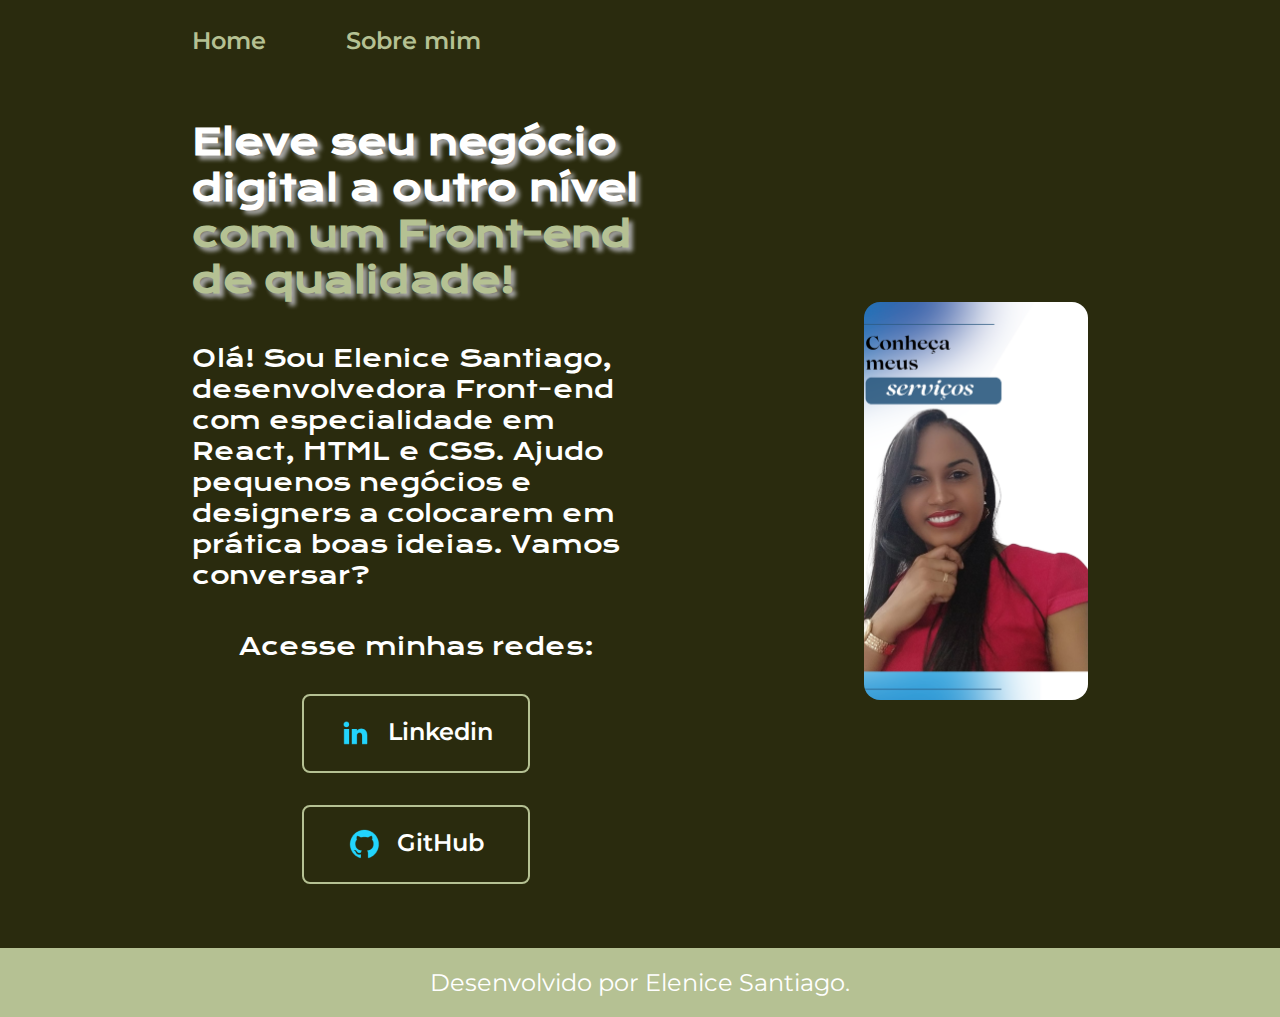
<file: index.html>
<!DOCTYPE html>
<html lang="pt-br">
<head>
    <meta charset="UTF-8">
    <meta name="viewport" content="width=device-width, initial-scale=1.0">
    <title>Portfolio de Elenice</title>
    <link rel="stylesheet" href="./styles/style.css">
</head>
<body>
    <header class="cabecalho">
        <nav class="cabecalho__menu">
            <a class="cabecalho__menu__link" href="index.html">Home</a>
            <a class="cabecalho__menu__link" href="about.html">Sobre mim</a>
        </nav>
    </header>
    <main class="apresentacao">
        <section class="apresentacao__conteudo">
            <h1 class="apresentacao__conteudo__titulo">Eleve seu negócio digital a outro nível <strong class="titulo-destaque"> com um Front-end de qualidade!</strong></h1>
            <p class="apresentacao__conteudo__texto">Olá! Sou Elenice Santiago, desenvolvedora Front-end com especialidade em React, HTML e CSS. Ajudo pequenos negócios e designers a colocarem em prática boas ideias. Vamos conversar?</p>
            <div class="apresentacao__links">
            <h2 class="apresentacao__links__subtitulo">Acesse minhas redes:</h2>

            <a class="apresentacao__links__navegacao" href="https://linkedin.com/in/elenice-santiago-dev/">
            <img src="./assets/linkedin.png">
            Linkedin
        </a>
        <a class="apresentacao__links__navegacao"  href="https://github.com/elen123dev">
            <img src="./assets/github.png">
            GitHub
        </a> 
        
        </a> 
         </div>
        </section>
        <img class="apresentacao__imagem" src="./assets/FotodeElenice.png" alt="Foto de Elenice">
    </main>
    <footer class="rodape">
        <p>Desenvolvido por Elenice Santiago.</p>
    </footer>
    
</body>
</html>
</file>
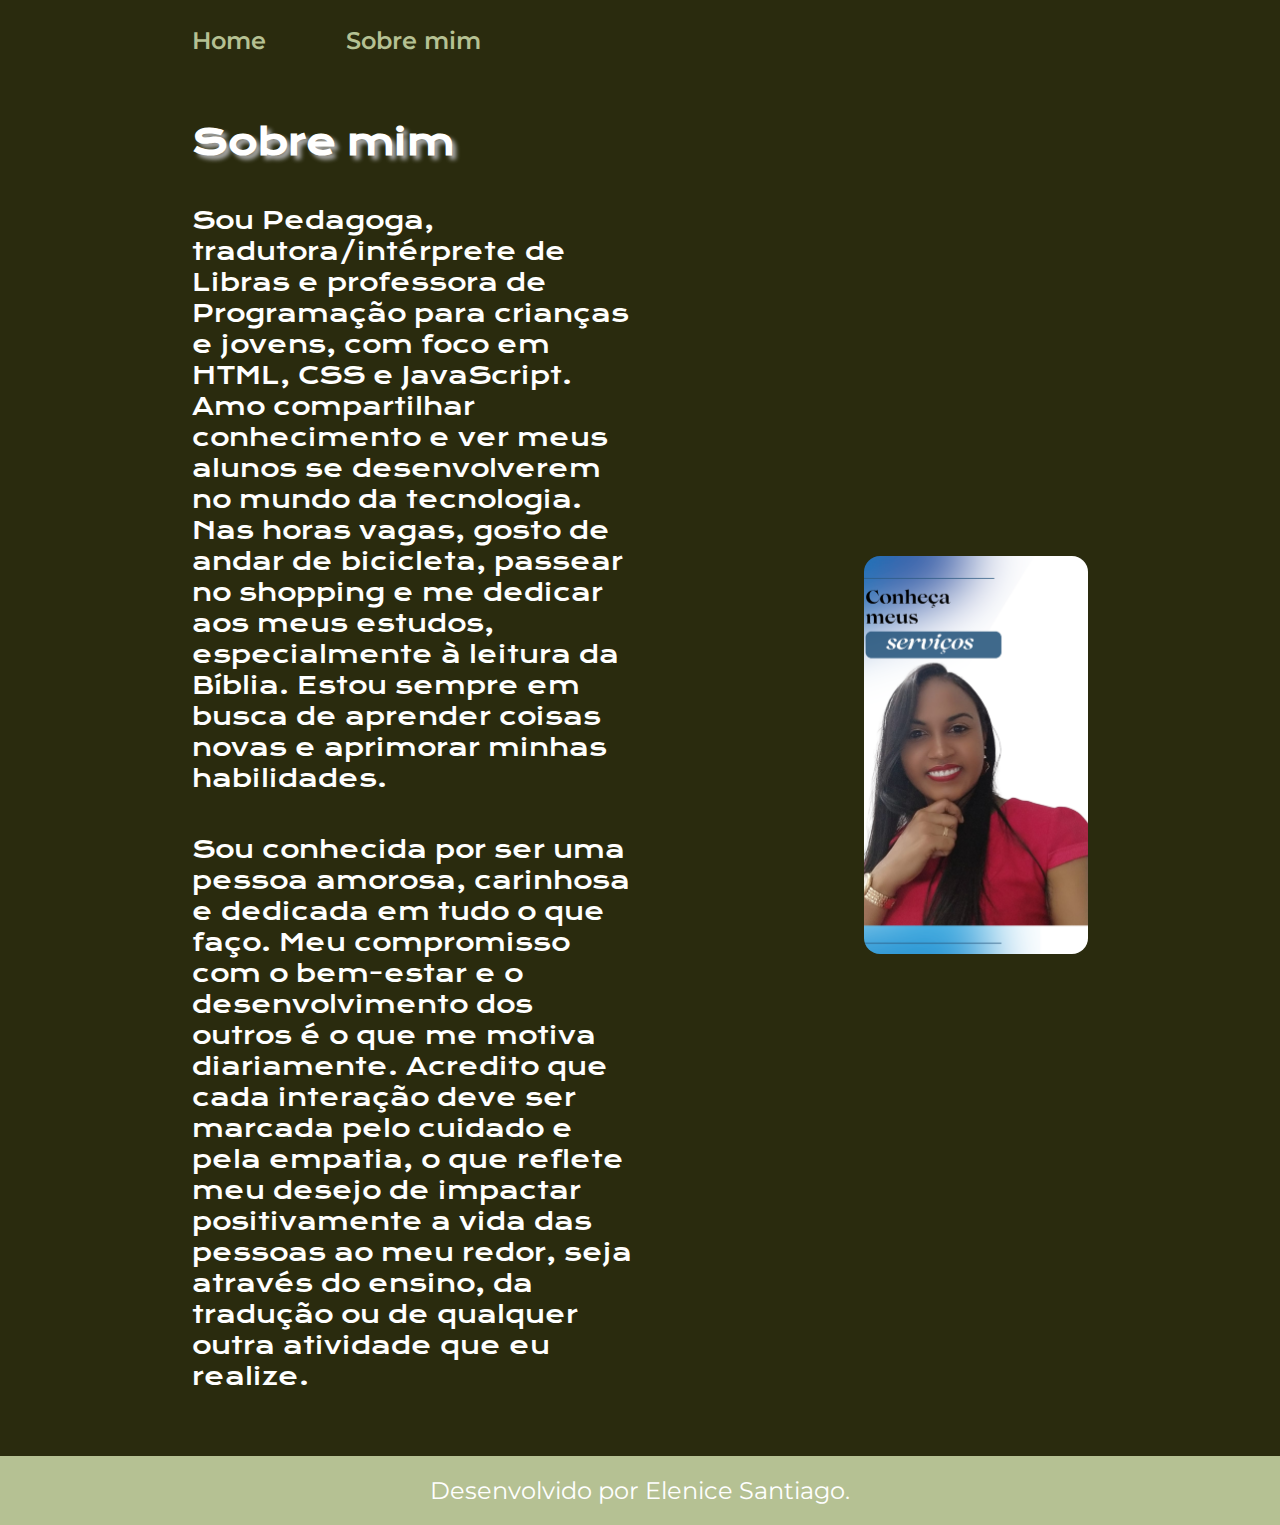
<file: about.html>
<!DOCTYPE html>
<html lang="pt-br">
<head>
    <meta charset="UTF-8">
    <meta http-equiv="X-UA-Compatible" content="IE=edge">
    <meta name="viewport" content="width=device-width, initial-scale=1.0">
    <title>Sobre mim</title>
    <link rel="stylesheet" href="./styles/style.css">
</head>
<body>
    <header class="cabecalho">
        <nav class="cabecalho__menu">
            <a class="cabecalho__menu__link" href="index.html">Home</a>
            <a class="cabecalho__menu__link" href="about.html">Sobre mim</a>
        </nav>
    </header>

    <main class="apresentacao">
        <section class="apresentacao__conteudo">
            <h1 class="apresentacao__conteudo__titulo">Sobre mim</h1>
            <p class="apresentacao__conteudo__texto">Sou Pedagoga, tradutora/intérprete de Libras e professora de Programação para crianças e jovens, com foco em HTML, CSS e JavaScript. 
            Amo compartilhar conhecimento e ver meus alunos se desenvolverem no mundo da tecnologia. Nas horas vagas, gosto de andar de bicicleta, 
            passear no shopping e me dedicar aos meus estudos, especialmente à leitura da Bíblia. Estou sempre em busca de aprender coisas novas e aprimorar minhas habilidades.</p>
            
            <p class="apresentacao__conteudo__texto">Sou conhecida por ser uma pessoa amorosa, carinhosa e dedicada em tudo o que faço.
            Meu compromisso com o bem-estar e o desenvolvimento dos outros é o que me motiva diariamente. 
            Acredito que cada interação deve ser marcada pelo cuidado e pela empatia, o que reflete meu desejo de impactar positivamente a vida das pessoas ao meu redor, 
            seja através do ensino, da tradução ou de qualquer outra atividade que eu realize.</p>

        </section>
        <img class="apresentacao__imagem" src="./assets/FotodeElenice.png" alt="Foto de Elenice">
    </main>

    <footer class="rodape">
        <p>Desenvolvido por Elenice Santiago.</p>
    </footer>
    
</body>
</html>
</file>
<file: styles/style.css>
@import url('https://fonts.googleapis.com/css2?family=Krona+One&family=Montserrat:ital,wght@0,100..900;1,100..900&display=swap');

:root {
    --cor-primaria:rgb(42, 43, 14);
    --cor-secundaria:white;
    --cor-terciaria:#b5c193;
    --cor-hover: #272727;

    --fonte-primaria: "Krona One", sans-serif;
    --fonte-secundária: "Montserrat", sans-serif;


}

* {
   margin: 0;
   padding: 0; 
}


body {
    /* height: 100vh; */
    box-sizing: border-box;
    background-color: var(--cor-primaria);
    color: var(--cor-secundaria);
}

.cabecalho {
    padding: 2% 0% 0% 15%;

}

.cabecalho__menu {
    display: flex;
    gap: 80px;
}

.cabecalho__menu__link {
    font-family: var(--fonte-secundária);
    font-size: 1.5rem;
    font-weight: 600;
    color: var(--cor-terciaria);
    text-decoration: none;
    
}

.apresentacao {
    padding: 5% 15%;
    display: flex;
    align-items: center;
    justify-content: space-between;
    gap: 82px;
}

.apresentacao__conteudo {
   width: 50%; 
   display: flex;
   flex-direction: column;
   gap: 40px;
}

.apresentacao__conteudo__titulo {
    font-size: 2.25rem;
    font-family: var(--fonte-primaria);
    text-shadow: 4px 4px 4px #aaa;

}

.titulo-destaque{
    color: var(--cor-terciaria);
}

.apresentacao__conteudo__texto {
    font-size: 1.5rem;
    font-family: var(--fonte-primaria);

}

.apresentacao__links {
    display: flex;
    flex-direction: column;
    justify-content: space-between ;
    align-items: center;
    gap: 32px;
}

.apresentacao__links__subtitulo {
    font-family: var(--fonte-primaria);
    font-weight: 400;
    font-size: 1.5rem;
}


.apresentacao__links__navegacao {
   /*background-color:  #22D4FD; guardado para outro*/
   display: flex;
   justify-content: center;
   gap: 16px;
   border: 2px solid var(--cor-terciaria) ;
   width: 50%;
   text-align: center;
   border-radius: 8px;
   font-size: 1.5rem;
   font-weight: 600;
   padding: 21.5px 0;
   text-decoration: none;
   color: var(--cor-secundaria);
   font-family: var(--fonte-secundária);

}

.apresentacao__links__link:hover {
    background-color: var(--cor-hover);
}

.apresentacao__imagem {
    width: 50%;
}


img {
    max-width: 25%;
    height: auto;
    border-radius: 16px;
    
}

.rodape {
    padding: 20px;
    color: white;
    background-color: var(--cor-terciaria);
    text-align: center;
    font-family: var(--fonte-secundária);
    font-size: 1.5rem;
    font-weight: 400;
}

@media (max-width: 1200px) {
    .cabecalho {
      padding: 10%;  
    }

    .cabecalho__menu {
       justify-content: center; 
    }
    .apresentacao {
        flex-direction: column-reverse;
        padding: 5%;
    }

    .apresentacao__conteudo {
        width: auto;

    }
   
}
</file>
